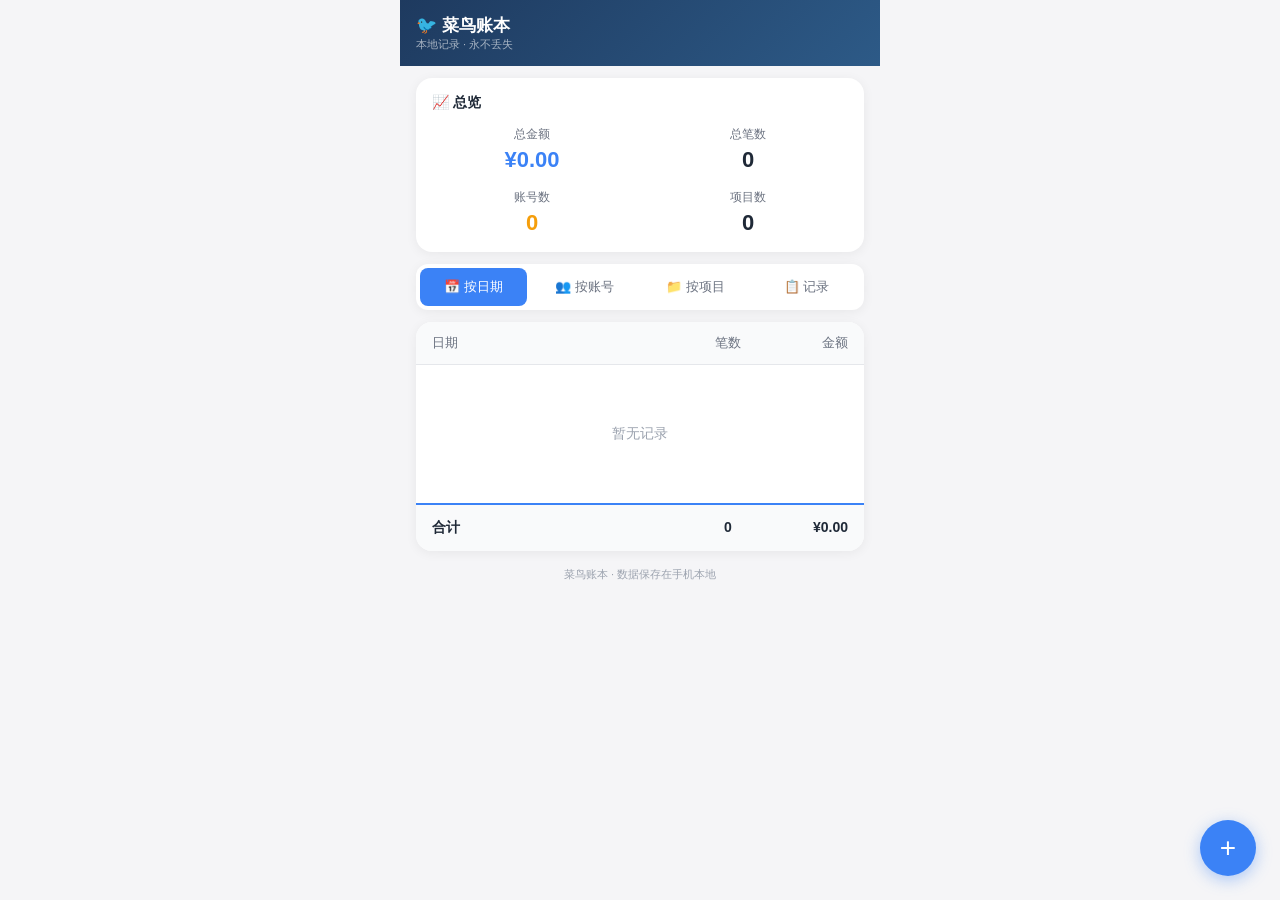
<file: cainiao.html>
<!DOCTYPE html>
<html lang="zh-CN">
<head>
<meta charset="UTF-8">
<meta name="viewport" content="width=device-width,initial-scale=1.0,maximum-scale=1.0,user-scalable=no">
<meta name="apple-mobile-web-app-capable" content="yes">
<meta name="theme-color" content="#1e3a5f">
<title>菜鸟账本</title>
<style>
:root{--bg:#f5f5f7;--card:#fff;--primary:#3b82f6;--text:#1f2937;--dim:#6b7280;--light:#9ca3af;--border:#e5e7eb;--blue:#3b82f6;--orange:#f59e0b;--green:#10b981;--red:#ef4444;--radius:16px;--shadow:0 2px 12px rgba(0,0,0,0.06)}
*{margin:0;padding:0;box-sizing:border-box;-webkit-tap-highlight-color:transparent}
body{font-family:-apple-system,"PingFang SC","Microsoft YaHei",sans-serif;background:var(--bg);color:var(--text);font-size:15px}
#app{max-width:480px;margin:0 auto;min-height:100vh;padding-bottom:100px}
.header{background:linear-gradient(135deg,#1e3a5f,#2d5a87);padding:14px 16px;position:sticky;top:0;z-index:100}
.logo-title{font-size:17px;font-weight:700;color:#fff}
.logo-sub{font-size:11px;color:rgba(255,255,255,0.6)}
.card{background:var(--card);margin:12px 16px;border-radius:var(--radius);padding:16px;box-shadow:var(--shadow)}
.section-title{font-size:14px;font-weight:600;margin-bottom:14px}
.overview-grid{display:grid;grid-template-columns:1fr 1fr;gap:16px}
.ov-item{text-align:center}
.ov-label{font-size:12px;color:var(--dim);margin-bottom:4px}
.ov-value{font-size:22px;font-weight:700}
.ov-value.blue{color:var(--blue)}.ov-value.orange{color:var(--orange)}.ov-value.dark{color:var(--text)}
.tab-bar{display:flex;background:var(--card);margin:0 16px 12px;border-radius:12px;padding:4px;box-shadow:var(--shadow);gap:4px}
.tab{flex:1;padding:10px 4px;border:none;border-radius:8px;background:none;color:var(--dim);font-size:13px;font-weight:500;cursor:pointer;font-family:inherit}
.tab.active{background:var(--primary);color:#fff}
.c-panel{display:none;margin:0 16px}
.c-panel.active{display:block}
.data-table{background:var(--card);border-radius:var(--radius);box-shadow:var(--shadow);overflow:hidden}
.dt-header{display:grid;grid-template-columns:1fr 60px 90px;padding:12px 16px;background:#f9fafb;border-bottom:1px solid var(--border);font-size:13px;color:var(--dim);font-weight:500}
.dt-header span:last-child,.dt-row span:last-child,.dt-footer span:last-child{text-align:right}
.dt-header span:nth-child(2),.dt-row span:nth-child(2),.dt-footer span:nth-child(2){text-align:center}
.dt-body{max-height:55vh;overflow-y:auto}
.dt-row{display:grid;grid-template-columns:1fr 60px 90px;padding:14px 16px;border-bottom:1px solid var(--border);font-size:14px;align-items:center}
.dt-row:last-child{border-bottom:none}
.dt-footer{display:grid;grid-template-columns:1fr 60px 90px;padding:14px 16px;background:#f9fafb;border-top:2px solid var(--primary);font-size:14px;font-weight:600}
.record-card{background:var(--card);border-radius:12px;padding:14px 16px;box-shadow:var(--shadow);margin-bottom:8px}
.record-top{display:flex;justify-content:space-between;align-items:center}
.record-info{flex:1}
.record-date{font-size:12px;color:var(--light);margin-bottom:2px}
.record-detail{font-size:14px}
.record-detail .tag{display:inline-block;padding:2px 8px;border-radius:4px;background:#eff6ff;color:var(--primary);font-size:12px;margin-right:6px}
.record-amount{font-size:18px;font-weight:700}
.record-actions{display:flex;gap:8px;margin-top:10px}
.btn-edit{flex:1;padding:10px;border:1px solid var(--primary);border-radius:8px;background:#eff6ff;color:var(--primary);font-size:15px;cursor:pointer;font-family:inherit}
.btn-del{flex:1;padding:10px;border:1px solid var(--red);border-radius:8px;background:#fef2f2;color:var(--red);font-size:15px;cursor:pointer;font-family:inherit}
.fab{position:fixed;bottom:24px;right:24px;width:56px;height:56px;border:none;border-radius:50%;background:var(--primary);color:#fff;font-size:28px;cursor:pointer;box-shadow:0 4px 16px rgba(59,130,246,0.4);z-index:90;display:flex;align-items:center;justify-content:center}
.fab:active{transform:scale(.95);background:#2563eb}
.modal-overlay{display:none;position:fixed;top:0;left:0;right:0;bottom:0;background:rgba(0,0,0,0.5);z-index:200;align-items:flex-end;justify-content:center}
.modal-overlay.show{display:flex}
.modal{background:var(--card);width:100%;max-width:480px;border-radius:20px 20px 0 0;padding:20px;animation:slideUp .3s}
@keyframes slideUp{from{transform:translateY(100%)}to{transform:translateY(0)}}
.modal-header{display:flex;justify-content:space-between;align-items:center;margin-bottom:20px}
.modal-header h3{font-size:17px;font-weight:600}
.modal-close{width:32px;height:32px;border:none;border-radius:50%;background:var(--bg);color:var(--dim);font-size:20px;cursor:pointer;display:flex;align-items:center;justify-content:center}
.form-row{margin-bottom:14px}
.form-row label{display:block;font-size:13px;color:var(--dim);margin-bottom:6px}
.form-input{width:100%;padding:12px 14px;border:1px solid var(--border);border-radius:10px;background:var(--bg);color:var(--text);font-size:15px;outline:none;-webkit-appearance:none;font-family:inherit}
.form-input:focus{border-color:var(--primary)}
.modal-footer{display:flex;gap:10px;margin-top:8px}
.btn-primary{padding:12px;border:none;border-radius:10px;background:var(--primary);color:#fff;font-size:15px;font-weight:600;cursor:pointer;flex:1;font-family:inherit}
.btn-cancel{padding:12px;border:1px solid var(--border);border-radius:10px;background:#fff;color:var(--dim);font-size:15px;cursor:pointer;flex:1;font-family:inherit}
.section-header{display:flex;justify-content:space-between;align-items:center;margin-bottom:12px}
.section-header h3{font-size:15px;font-weight:600}
.btn-sm{padding:6px 12px;border:1px solid var(--primary);border-radius:8px;background:#fff;color:var(--primary);font-size:13px;cursor:pointer;font-family:inherit}
.btn-sm:active{background:#eff6ff}
.empty{text-align:center;padding:60px 20px;color:var(--light);font-size:14px}
.footer{text-align:center;padding:16px;font-size:11px;color:var(--light)}
.dropdown{display:none;position:absolute;top:100%;left:0;right:0;background:#fff;border:1px solid var(--border);border-radius:10px;box-shadow:0 4px 16px rgba(0,0,0,0.12);z-index:300;max-height:180px;overflow-y:auto;margin-top:2px}
.dropdown.show{display:block}
.dropdown-item{padding:12px 14px;font-size:15px;cursor:pointer;border-bottom:1px solid var(--border)}
.dropdown-item:last-child{border-bottom:none}
.dropdown-item:active{background:var(--primary);color:#fff}
.dropdown-item.add-new{color:var(--primary);font-weight:600}
</style>
<script src="https://beacon.cdn.qq.com/sdk/4.5.9/beacon_web.min.js"></script>
<script>
(function(){
  try{
    var beacon=new BeaconAction({
      appkey:'0WEB06U85YBSLJNL',
      versionCode:'1.0.0',
      channelID:'share',
      delay:1000,
      sessionDuration:30*60*1000,
      isOversea:false,
      needReportRqdEvent:false
    });
    beacon.onDirectUserAction('preview_page_view',{
      'url':location.href,
      'referrer':document.referrer,
      'title':document.title,
      'sandbox_id':'cb5ae4697cdd4c0aa5668f44a341a04b'
    });
  }catch(e){}
})();
</script></head>
<body>
<div id="app">
  <div class="header">
    <div class="logo-title">🐦 菜鸟账本</div>
    <div class="logo-sub">本地记录 · 永不丢失</div>
  </div>

  <div class="card">
    <div class="section-title">📈 总览</div>
    <div class="overview-grid">
      <div class="ov-item"><div class="ov-label">总金额</div><div class="ov-value blue" id="ovTotal">¥0.00</div></div>
      <div class="ov-item"><div class="ov-label">总笔数</div><div class="ov-value dark" id="ovCount">0</div></div>
      <div class="ov-item"><div class="ov-label">账号数</div><div class="ov-value orange" id="ovAcct">0</div></div>
      <div class="ov-item"><div class="ov-label">项目数</div><div class="ov-value dark" id="ovProj">0</div></div>
    </div>
  </div>

  <nav class="tab-bar">
    <button class="tab active" data-tab="byDate">📅 按日期</button>
    <button class="tab" data-tab="byAccount">👥 按账号</button>
    <button class="tab" data-tab="byProject">📁 按项目</button>
    <button class="tab" data-tab="records">📋 记录</button>
  </nav>

  <div class="c-panel active" id="byDate">
    <div class="data-table">
      <div class="dt-header"><span>日期</span><span>笔数</span><span>金额</span></div>
      <div class="dt-body" id="dateBody"></div>
      <div class="dt-footer"><span>合计</span><span id="dateCount">0</span><span id="dateAmount">¥0.00</span></div>
    </div>
  </div>

  <div class="c-panel" id="byAccount">
    <div class="data-table">
      <div class="dt-header"><span>账号</span><span>笔数</span><span>金额</span></div>
      <div class="dt-body" id="acctBody"></div>
      <div class="dt-footer"><span>合计</span><span id="acctCount">0</span><span id="acctAmount">¥0.00</span></div>
    </div>
  </div>

  <div class="c-panel" id="byProject">
    <div class="data-table">
      <div class="dt-header"><span>项目</span><span>笔数</span><span>金额</span></div>
      <div class="dt-body" id="projBody"></div>
      <div class="dt-footer"><span>合计</span><span id="projCount">0</span><span id="projAmount">¥0.00</span></div>
    </div>
  </div>

  <div class="c-panel" id="records">
    <div class="section-header">
      <h3>📋 所有记录</h3>
      <div style="display:flex;gap:6px">
        <button class="btn-sm" id="btnExport">导出</button>
        <button class="btn-sm" id="btnImport">导入</button>
        <input type="file" id="importFile" accept=".json" style="display:none">
      </div>
    </div>
    <div id="recordsList"></div>
  </div>

  <div class="footer">菜鸟账本 · 数据保存在手机本地</div>
</div>

<button class="fab" id="btnAdd">+</button>

<div class="modal-overlay" id="modal">
  <div class="modal">
    <div class="modal-header"><h3 id="modalTitle">新增记录</h3><button class="modal-close" id="modalClose">×</button></div>
    <div class="form-row"><label>日期</label><input type="date" id="fDate" class="form-input"></div>
    <div class="form-row"><label>账号</label><div style="position:relative"><input type="text" id="fAccount" class="form-input" placeholder="输入或选择" autocomplete="off"><div class="dropdown" id="acctDropdown"></div></div></div>
    <div class="form-row"><label>项目</label><div style="position:relative"><input type="text" id="fProject" class="form-input" placeholder="输入或选择" autocomplete="off"><div class="dropdown" id="projDropdown"></div></div></div>
    <div class="form-row"><label>金额 (元)</label><input type="number" id="fAmount" class="form-input" placeholder="如 80.00" step="0.01"></div>
    <div class="form-row"><label>备注</label><input type="text" id="fNote" class="form-input" placeholder="可选"></div>
    <div class="modal-footer">
      <button class="btn-cancel" id="btnCancel">取消</button>
      <button class="btn-primary" id="btnSave">保存</button>
    </div>
  </div>
</div>

<script>
(function(){
'use strict';
var $=function(id){return document.getElementById(id)};
var pad=function(n){return n<10?'0'+n:''+n};
var fmtDate=function(d){return d.getFullYear()+'-'+pad(d.getMonth()+1)+'-'+pad(d.getDate())};
var fmtMoney=function(n){return '¥'+(Math.round(n*100)/100).toFixed(2)};

var KEY='cainiao_records';
var DB_NAME='cainiao_db',STORE='records';
var editingId=null;

// 使用 IndexedDB 做永久存储（手机不会清理）
var db=null;
function openDB(cb){
  var req=indexedDB.open(DB_NAME,1);
  req.onupgradeneeded=function(e){e.target.result.createObjectStore(STORE,{keyPath:'id'})};
  req.onsuccess=function(e){db=e.target.result;cb()};
  req.onerror=function(){cb()};
}
function loadDB(cb){
  if(!db){cb([]);return}
  var tx=db.transaction(STORE,'readonly'),store=tx.objectStore(STORE),all=store.getAll();
  all.onsuccess=function(){cb(all.result||[])}
  all.onerror=function(){cb([])}
}
function saveDB(records){
  if(!db)return;
  var tx=db.transaction(STORE,'readwrite'),store=tx.objectStore(STORE);
  store.clear();
  records.forEach(function(r){store.put(r)});
}

function load(){
  // 优先从 IndexedDB 读取（更可靠）
  var r=localStorage.getItem(KEY);
  return r?JSON.parse(r):[];
}
function save(r){
  localStorage.setItem(KEY,JSON.stringify(r));
  saveDB(r);
}

// 从 IndexedDB 恢复数据到 localStorage
function restoreFromDB(){
  loadDB(function(records){
    if(records.length>0){
      save(records);
      render();
      alert('已恢复 '+records.length+' 条记录！');
    }else{
      alert('没有可恢复的数据');
    }
  });
}

// 下拉选择逻辑
function getOptions(type){
  var records=load(),map={};
  records.forEach(function(r){if(type==='acct')map[r.account]=true;else map[r.project]=true});
  return Object.keys(map).sort();
}
function showDropdown(type){
  var dd=$(type+'Dropdown');
  var options=getOptions(type);
  if(options.length===0){dd.classList.remove('show');return}
  renderDropdown(type,options);
  dd.classList.add('show');
}
function filterDropdown(type){
  var input=$(type==='acct'?'fAccount':'fProject');
  var dd=$(type+'Dropdown');
  var all=getOptions(type);
  var val=input.value.trim().toLowerCase();
  var filtered=val?all.filter(function(o){return o.toLowerCase().indexOf(val)!==-1}):all;
  if(val&&all.indexOf(val)===-1&&val.length>0)filtered.push('__new__');
  renderDropdown(type,filtered);
  dd.classList.add('show');
}
function renderDropdown(type,options){
  var dd=$(type+'Dropdown');
  dd.innerHTML=options.map(function(o){
    if(o==='__new__'){
      var val=$(type==='acct'?'fAccount':'fProject').value.trim();
      return '<div class="dropdown-item add-new" data-val="'+val+'">➕ 新建 "'+val+'"</div>';
    }
    return '<div class="dropdown-item" data-val="'+o+'">'+o+'</div>';
  }).join('');
  dd.querySelectorAll('.dropdown-item').forEach(function(item){
    item.addEventListener('touchend',function(e){
      e.preventDefault();e.stopPropagation();
      $(type==='acct'?'fAccount':'fProject').value=this.dataset.val;
      hideDropdown(type);
      $(type==='acct'?'fAccount':'fProject').focus();
    });
    item.addEventListener('click',function(e){
      e.preventDefault();e.stopPropagation();
    });
  });
}
function hideDropdown(type){
  setTimeout(function(){$(type+'Dropdown').classList.remove('show')},150);
}

function render(){
  var records=load();
  var total=0,accts={},projs={};
  records.forEach(function(r){total+=r.amount;accts[r.account]=true;projs[r.project]=true});

  $('ovTotal').textContent=fmtMoney(total);
  $('ovCount').textContent=records.length;
  $('ovAcct').textContent=Object.keys(accts).length;
  $('ovProj').textContent=Object.keys(projs).length;

  renderByDate(records);
  renderByAccount(records);
  renderByProject(records);
  renderRecords(records);
}

function renderByDate(records){
  var g={},body=$('dateBody'),tc=0,ta=0;
  records.forEach(function(r){if(!g[r.date])g[r.date]={c:0,a:0};g[r.date].c++;g[r.date].a+=r.amount});
  var dates=Object.keys(g).sort().reverse();
  body.innerHTML=dates.length===0?'<div class="empty">暂无记录</div>':'';
  dates.forEach(function(d){var v=g[d];tc+=v.c;ta+=v.a;
    var row=document.createElement('div');row.className='dt-row';
    row.innerHTML='<span>'+d+'</span><span>'+v.c+'</span><span>'+fmtMoney(v.a)+'</span>';
    body.appendChild(row);
  });
  $('dateCount').textContent=tc;$('dateAmount').textContent=fmtMoney(ta);
}

function renderByAccount(records){
  var g={},body=$('acctBody'),tc=0,ta=0;
  records.forEach(function(r){if(!g[r.account])g[r.account]={c:0,a:0};g[r.account].c++;g[r.account].a+=r.amount});
  var accts=Object.keys(g).sort();
  body.innerHTML=accts.length===0?'<div class="empty">暂无记录</div>':'';
  accts.forEach(function(a){var v=g[a];tc+=v.c;ta+=v.a;
    var row=document.createElement('div');row.className='dt-row';
    row.innerHTML='<span>'+a+'</span><span>'+v.c+'</span><span>'+fmtMoney(v.a)+'</span>';
    body.appendChild(row);
  });
  $('acctCount').textContent=tc;$('acctAmount').textContent=fmtMoney(ta);
}

function renderByProject(records){
  var g={},body=$('projBody'),tc=0,ta=0;
  records.forEach(function(r){if(!g[r.project])g[r.project]={c:0,a:0};g[r.project].c++;g[r.project].a+=r.amount});
  var ps=Object.keys(g).sort();
  body.innerHTML=ps.length===0?'<div class="empty">暂无记录</div>':'';
  ps.forEach(function(p){var v=g[p];tc+=v.c;ta+=v.a;
    var row=document.createElement('div');row.className='dt-row';
    row.innerHTML='<span>'+p+'</span><span>'+v.c+'</span><span>'+fmtMoney(v.a)+'</span>';
    body.appendChild(row);
  });
  $('projCount').textContent=tc;$('projAmount').textContent=fmtMoney(ta);
}

function renderRecords(records){
  var list=$('recordsList');
  if(records.length===0){list.innerHTML='<div class="empty">暂无记录，点右下角 + 添加</div>';return}
  list.innerHTML='';
  records.slice().reverse().forEach(function(r){
    var div=document.createElement('div');div.className='record-card';
    div.innerHTML='<div class="record-top">'+
      '<div class="record-info"><div class="record-date">'+r.date+'</div>'+
      '<div class="record-detail"><span class="tag">'+r.account+'</span><span class="tag">'+r.project+'</span>'+(r.note?'<span>'+r.note+'</span>':'')+'</div></div>'+
      '<div class="record-amount">'+fmtMoney(r.amount)+'</div></div>'+
      '<div class="record-actions">'+
      '<button class="btn-edit" data-id="'+r.id+'">✏️ 编辑</button>'+
      '<button class="btn-del" data-id="'+r.id+'">🗑 删除</button></div>';
    list.appendChild(div);
  });
}

// 标签切换
document.querySelectorAll('.tab').forEach(function(tab){
  tab.addEventListener('click',function(){
    document.querySelectorAll('.tab').forEach(function(t){t.classList.remove('active')});
    document.querySelectorAll('.c-panel').forEach(function(p){p.classList.remove('active')});
    this.classList.add('active');
    $(this.dataset.tab).classList.add('active');
  });
});

// 弹窗
var overlay=$('modal');
$('btnAdd').addEventListener('click',function(){
  editingId=null;
  $('modalTitle').textContent='新增记录';
  $('fDate').value=fmtDate(new Date());$('fAccount').value='';$('fProject').value='';$('fAmount').value='';$('fNote').value='';
  overlay.classList.add('show');
});
$('modalClose').addEventListener('click',function(){overlay.classList.remove('show')});
$('btnCancel').addEventListener('click',function(){overlay.classList.remove('show')});
overlay.addEventListener('click',function(e){if(e.target===overlay)overlay.classList.remove('show')});

$('btnSave').addEventListener('click',function(){
  try{
    var d=$('fDate').value,a=$('fAccount').value.trim(),p=$('fProject').value.trim(),m=parseFloat($('fAmount').value),n=$('fNote').value.trim();
    if(!d||!a||!p||isNaN(m)||m<=0){alert('请填写完整信息');return}
    var records=load();
    if(editingId!==null){
      records=records.map(function(r){return r.id===editingId?{id:r.id,date:d,account:a,project:p,amount:m,note:n}:r});
    }else{
      records.push({id:Date.now(),date:d,account:a,project:p,amount:m,note:n});
    }
    save(records);
    overlay.classList.remove('show');
    render();
  }catch(e){
    alert('保存出错: '+e.message);
  }
});

$('recordsList').addEventListener('click',function(e){
  var id=parseInt(e.target.dataset.id);
  if(!id)return;
  if(e.target.classList.contains('btn-edit')){
    var r=load().find(function(x){return x.id===id});
    if(!r)return;
    editingId=id;
    $('modalTitle').textContent='编辑记录';
    $('fDate').value=r.date;$('fAccount').value=r.account;$('fProject').value=r.project;$('fAmount').value=r.amount;$('fNote').value=r.note||'';
    overlay.classList.add('show');
  }else if(e.target.classList.contains('btn-del')){
    if(confirm('确定删除？')){
      var records=load().filter(function(r){return r.id!==id});
      save(records);render();
    }
  }
});

// 导出导入
$('btnExport').addEventListener('click',function(){
  var r=load();if(r.length===0){alert('无数据');return}
  var blob=new Blob([JSON.stringify({records:r},null,2)],{type:'application/json'});
  var a=document.createElement('a');a.href=URL.createObjectURL(blob);a.download='菜鸟账本_'+fmtDate(new Date())+'.json';
  document.body.appendChild(a);a.click();document.body.removeChild(a);
});
$('btnImport').addEventListener('click',function(){$('importFile').click()});
$('importFile').addEventListener('change',function(e){
  var f=e.target.files[0];if(!f)return;
  var reader=new FileReader();
  reader.onload=function(ev){
    try{
      var d=JSON.parse(ev.target.result);
      if(!d.records||!Array.isArray(d.records))throw new Error();
      save(d.records);render();alert('导入成功');
    }catch(ex){alert('格式错误')}
  };
  reader.readAsText(f);e.target.value='';
});

// 账号/项目 下拉事件绑定
function bindDropdown(type){
  var input=$(type==='acct'?'fAccount':'fProject');
  var dd=$(type+'Dropdown');
  input.addEventListener('focus',function(){showDropdown(type)});
  input.addEventListener('input',function(){filterDropdown(type)});
  // 点击下拉外面才关闭（不影响保存按钮）
  document.addEventListener('click',function(e){
    if(e.target!==input&&!dd.contains(e.target)&&!e.target.classList.contains('btn-primary')&&!e.target.classList.contains('btn-cancel'))hideDropdown(type);
  });
}
bindDropdown('acct');
bindDropdown('proj');

// 初始化：打开DB后，检查是否需要恢复
openDB(function(){
  var local=load();
  if(local.length===0){
    loadDB(function(records){
      if(records.length>0){save(records)}
      render();
    });
  }else{
    render();
  }
});
})();
</script>
</body>
</html>
</file>
